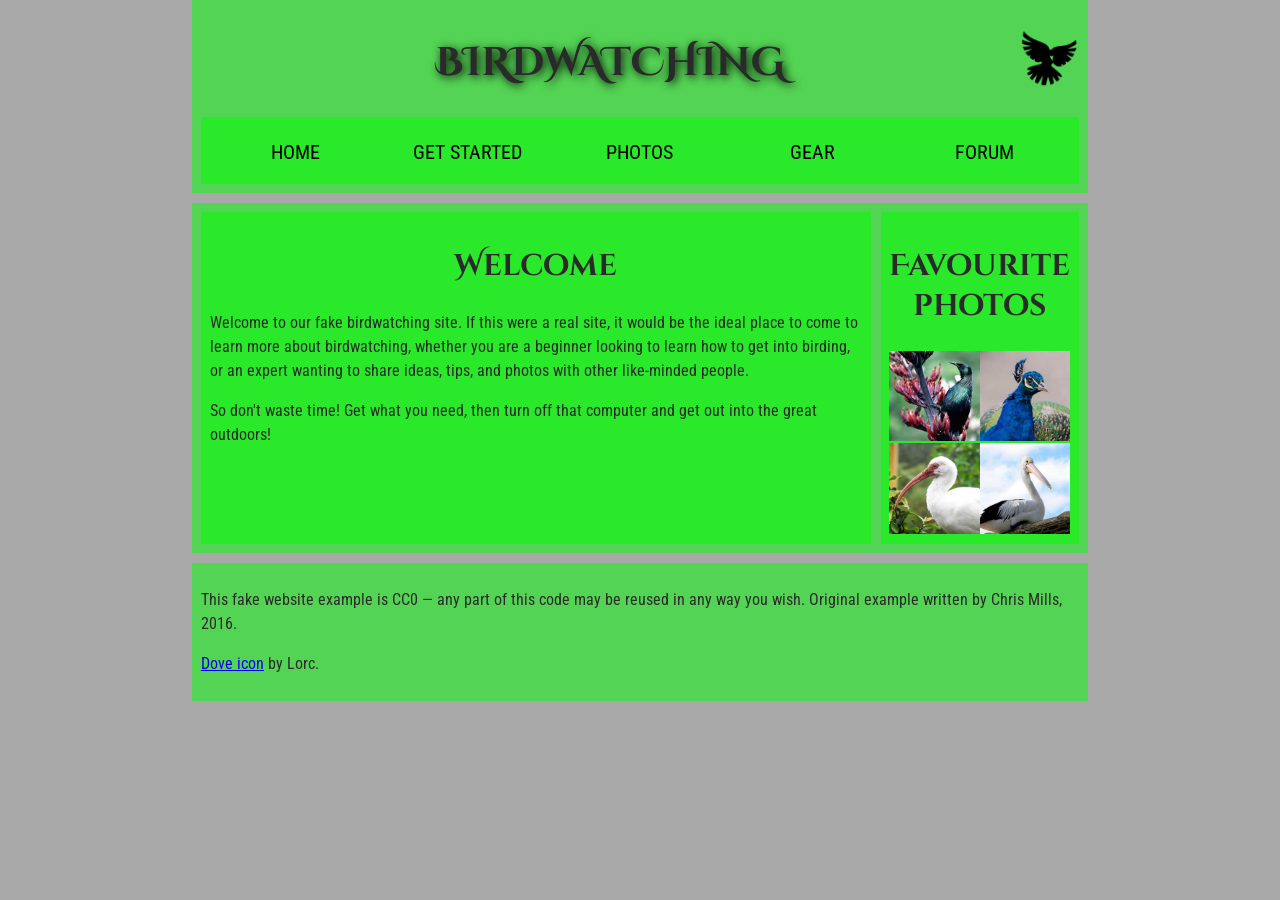
<file: Assigment 1/index.html>
<!--

         Name: Sunday Rotimi

         File: blank-template.html

         Date: 5 February 2024

        The HTML page is an interface for a birdwatching website. It has a header, main content, 
        aside section, and footer. The header contains a site title, logo, and menu. The main content
        welcomes visitors. The aside section features favorite bird photos with links to larger images. 
        The footer contains licensing details and credits the original author. 
        
-->
<!DOCTYPE html>
<html lang="en">
  <head>
    <meta charset="utf-8">
    <title>Birdwatching</title>
    <link href="https://fonts.googleapis.com/css?family=Roboto+Condensed:300%7CCinzel+Decorative:700" rel="stylesheet">
    <link rel="stylesheet" href="style.css">
    <!--[if lt IE 9]>
      <script src="https://cdnjs.cloudflare.com/ajax/libs/html5shiv/3.7.3/html5shiv.js"></script>
    <![endif]-->
  </head>

  <body>
    <header>
      <h1>Birdwatching</h1>
      <img src="dove.png" alt="a simple dove logo">
      <nav>
        <ul>
          <li><span>Home</span></li>
          <li><a href="#">Get started</a></li>
          <li><a href="#">Photos</a></li>
          <li><a href="#">Gear</a></li>
          <li><a href="#">Forum</a></li>
        </ul>
      </nav>
    </header>

    <main>
      <article>
        <h2>Welcome</h2>

        <p>Welcome to our fake birdwatching site. If this were a real site, it would be the ideal place to come to learn more about birdwatching, whether you are a beginner looking to learn how to get into birding, or an expert wanting to share ideas, tips, and photos with other like-minded people.</p>

        <p>So don't waste time! Get what you need, then turn off that computer and get out into the great outdoors!</p>
      </article>

      <aside>
        <h2>Favourite photos</h2>

        <a href="favorite-1.jpg"><img src="favorite-1_th.jpg" alt="Small black bird, black claws, long black slender beak, links to larger version of the image"></a>
        <a href="favorite-2.jpg"><img src="favorite-2_th.jpg" alt="Top half of a pretty bird with bright blue plumage on neck, light colored beak, blue headdress, links to larger version of the image"></a>
        <a href="favorite-3.jpg"><img src="favorite-3_th.jpg" alt="Top half of a large bird with white plumage, very long curved narrow light colored break, links to larger version of the image"></a>
        <a href="favorite-4.jpg"><img src="favorite-4_th.jpg" alt="Large bird, mostly white plumage with black plumage on back and rear, long straight white beak, links to larger version of the image"></a>
      </aside>
    </main>

    <footer>
      <p>This fake website example is CC0 — any part of this code may be reused in any way you wish. Original example written by Chris Mills, 2016.</p>

      <p><a href="http://game-icons.net/lorc/originals/dove.html">Dove icon</a> by Lorc.</p>
    </footer>

  </body>
</html>
</file>
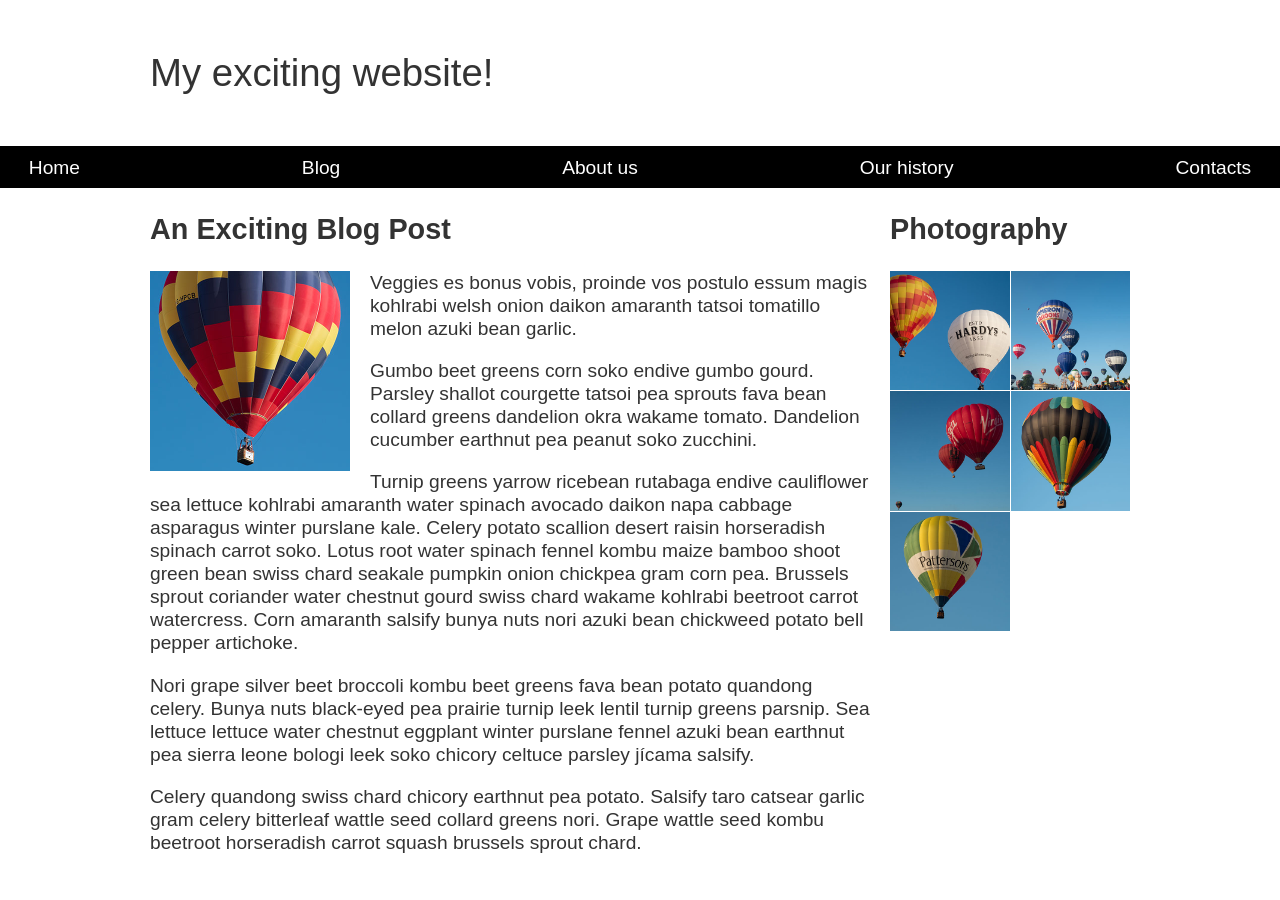
<file: Part 4/index.html>
<!--

         Name: Sunday Rotimi

         File: blank-template.html

         Date: 18 February 2024

         This HTML page presents a sleek layout for a website titled "My exciting website!" 
         It features a bold logo and a navigation bar with links to Home, Blog, and Contacts. 
         The content is divided into two sections: an engaging blog post and a photography 
         section with thumbnail images. The design is visually appealing, with a sticky navigation 
         bar and responsive layout for optimal viewing across devices, offering a user-friendly 
         experience for visitors.
-->
<!DOCTYPE html>
<html lang="en-US">
  <head>
    <meta charset="utf-8">
    <meta name="viewport" content="width=device-width, initial-scale=1">
    <title>Layout Task</title>
    <link href="styles.css" rel="stylesheet" type="text/css">
  </head>

<body>

  <div class="logo">
    My exciting website!
  </div>

  <nav>
    <ul>
      <li>
        <a href="">Home</a>
      </li>
      <li>
        <a href="">Blog</a>
      </li>
      <li>
        <a href="">About us</a>
      </li>
      <li>
        <a href="">Our history</a>
      </li>
      <li>
        <a href="">Contacts</a>
      </li>
    </ul>
  </nav>

  <main class="grid">
    <article>
      <h1>
        An Exciting Blog Post
      </h1>
      <img src="images/balloon-sq6.jpg" alt="placeholder" class="feature">
      <p>Veggies es bonus vobis, proinde vos postulo essum magis kohlrabi welsh onion daikon amaranth tatsoi tomatillo melon
        azuki bean garlic.</p>

      <p>Gumbo beet greens corn soko endive gumbo gourd. Parsley shallot courgette tatsoi pea sprouts fava bean collard greens
        dandelion okra wakame tomato. Dandelion cucumber earthnut pea peanut soko zucchini.</p>

      <p>Turnip greens yarrow ricebean rutabaga endive cauliflower sea lettuce kohlrabi amaranth water spinach avocado daikon
        napa cabbage asparagus winter purslane kale. Celery potato scallion desert raisin horseradish spinach carrot soko.
        Lotus root water spinach fennel kombu maize bamboo shoot green bean swiss chard seakale pumpkin onion chickpea gram
        corn pea. Brussels sprout coriander water chestnut gourd swiss chard wakame kohlrabi beetroot carrot watercress.
        Corn amaranth salsify bunya nuts nori azuki bean chickweed potato bell pepper artichoke.</p>

      <p>Nori grape silver beet broccoli kombu beet greens fava bean potato quandong celery. Bunya nuts black-eyed pea prairie
        turnip leek lentil turnip greens parsnip. Sea lettuce lettuce water chestnut eggplant winter purslane fennel azuki
        bean earthnut pea sierra leone bologi leek soko chicory celtuce parsley jícama salsify.</p>

      <p>Celery quandong swiss chard chicory earthnut pea potato. Salsify taro catsear garlic gram celery bitterleaf wattle
        seed collard greens nori. Grape wattle seed kombu beetroot horseradish carrot squash brussels sprout chard.</p>

    </article>

    <aside>
      <h2>
        Photography
      </h2>
      <ul class="photos">
        <li>
          <img src="images/balloon-sq1.jpg" alt="placeholder">
        </li>
        <li>
          <img src="images/balloon-sq2.jpg" alt="placeholder">
        </li>
        <li>
          <img src="images/balloon-sq3.jpg" alt="placeholder">
        </li>
        <li>
          <img src="images/balloon-sq4.jpg" alt="placeholder">
        </li>
        <li>
          <img src="images/balloon-sq5.jpg" alt="placeholder">
        </li>
      </ul>

    </aside>
  </main>

</body>

</html>
</file>
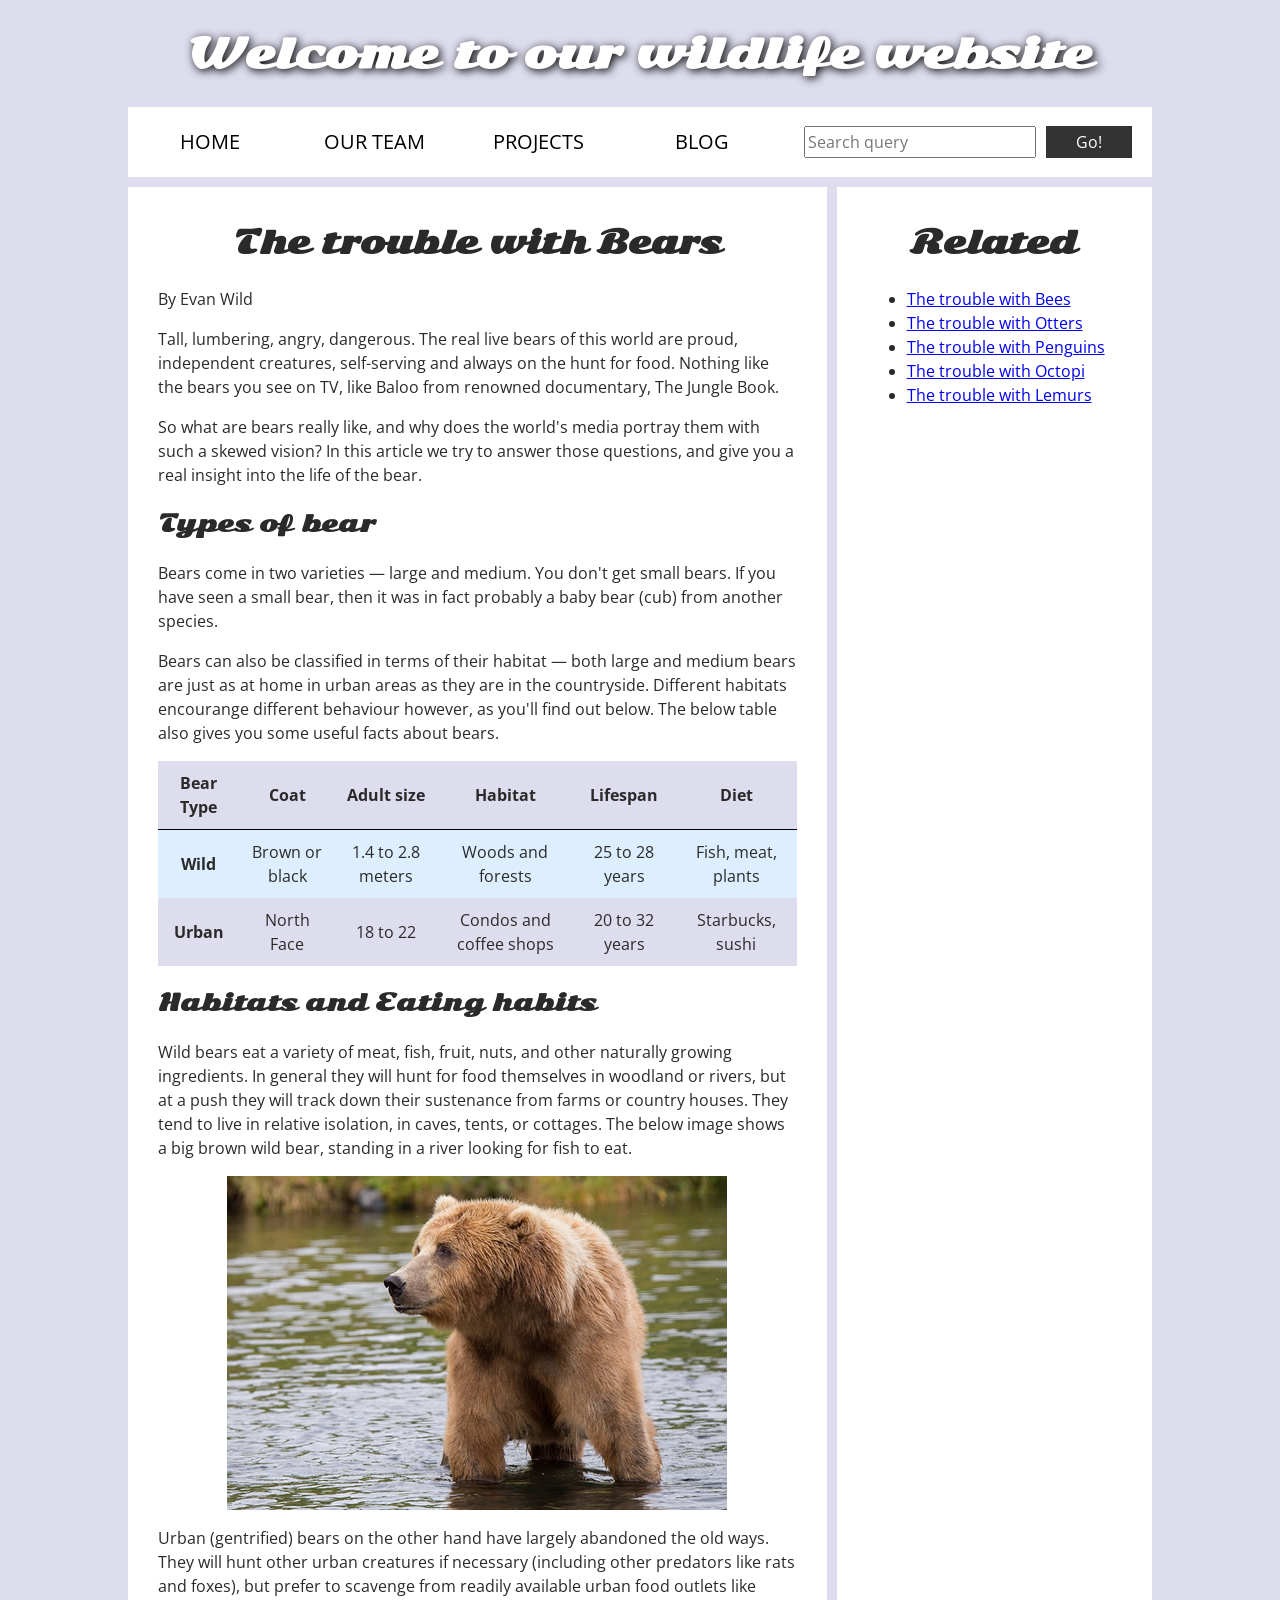
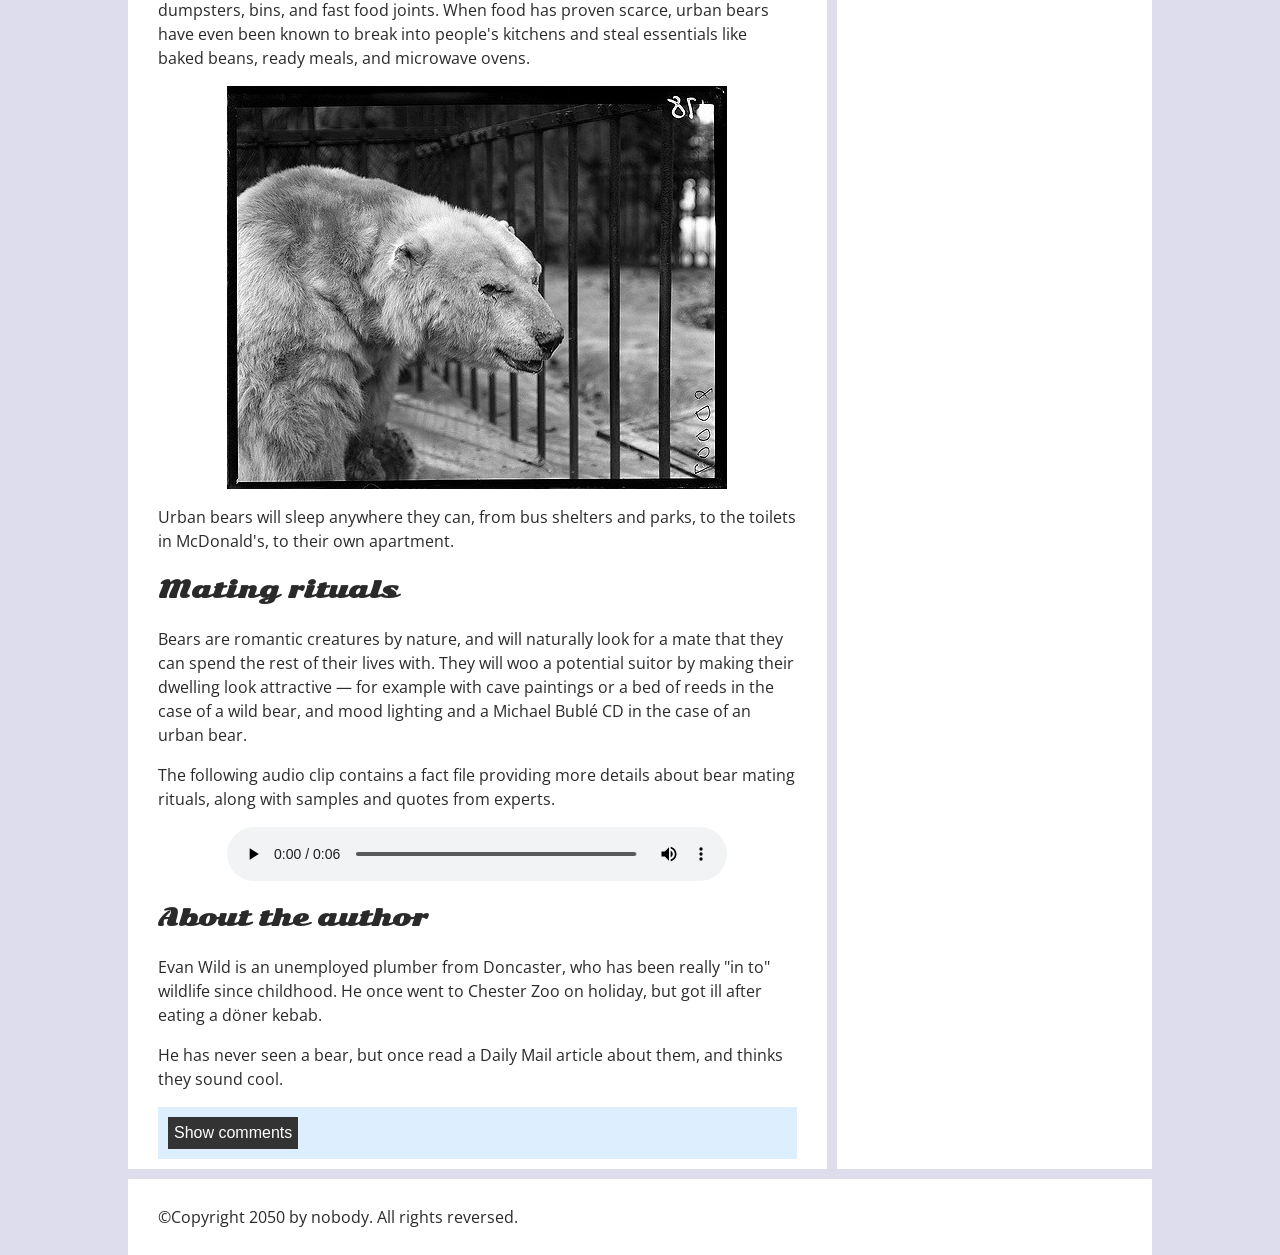
<file: Part 4/Part4_Assignment 5/index.html>
<!--

         Name: Sunday Rotimi

         File: index.html

         Date: 11 April 2024

        The webpage is an "Accessibility assessment" focused on wildlife content, featuring 
        a structured layout with a header, navigation bar, and main content area dedicated 
        to an article about bears. It incorporates various HTML elements like headings, paragraphs, 
        tables, images, and audio clips. Additionally, it includes an author section, comments 
        section, related links, and a footer with copyright information. Styled with CSS for 
        visual appeal, JavaScript functionalities enhance user experience. Overall, it aims to 
        provide informative content about bears while ensuring accessibility and user-friendliness.
-->

<!DOCTYPE html>
<html lang="en-US">
  <head>
    <meta charset="utf-8">
    <meta name="viewport" content="width=device-width">

    <title>Accessibility assessment</title>
    <link href="https://fonts.googleapis.com/css?family=Open+Sans+Condensed:300%7CSonsie+One" rel="stylesheet" type="text/css">
    <link rel="stylesheet" href="style.css">
  </head>

  <body>
    <header>
      <h1>Welcome to our wildlife website</h1>
    </header>

    <nav>
      <ul>
        <li><a href="#">Home</a></li>
        <li><a href="#">Our team</a></li>
        <li><a href="#">Projects</a></li>
        <li><a href="#">Blog</a></li>
      </ul>

      <form class="search">
        <input type="search" name="q" placeholder="Search query" aria-label="Search through site content">
        <input type="submit" value="Go!">
      </form>
    </nav>

    <main>
      <article>
        <h2>The trouble with Bears</h2>

        <p>By Evan Wild</p>

        <p>Tall, lumbering, angry, dangerous. The real live bears of this world are proud, independent creatures, self-serving and always on the hunt for food. Nothing like the bears you see on TV, like Baloo from renowned documentary, The Jungle Book.</p>

        <p>So what are bears really like, and why does the world's media portray them with such a skewed vision? In this article we try to answer those questions, and give you a real insight into the life of the bear.</p>

        <h3>Types of bear</h3>

        <p>Bears come in two varieties — large and medium. You don't get small bears. If you have seen a small bear, then it was in fact probably a baby bear (cub) from another species.</p>

        <p>Bears can also be classified in terms of their habitat — both large and medium bears are just as at home in urban areas as they are in the countryside. Different habitats encourange different behaviour however, as you'll find out below. The below table also gives you some useful facts about bears.</p>

        <table summary="Useful statistics about wild and urban bears">
          <thead>
            <tr>
              <th scope="col">Bear Type</th>
              <th scope="col">Coat</th>
              <th scope="col">Adult size</th>
              <th scope="col">Habitat</th>
              <th scope="col">Lifespan</th>
              <th scope="col">Diet</th>
            </tr>
          </thead>
          <tbody>
            <tr>
              <th scope="row">Wild</th>
              <td>Brown or black</td>
              <td>1.4 to 2.8 meters</td>
              <td>Woods and forests</td>
              <td>25 to 28 years</td>
              <td>Fish, meat, plants</td>
            </tr>
            <tr>
              <th scope="row">Urban</th>
              <td>North Face</td>
              <td>18 to 22</td>
              <td>Condos and coffee shops</td>
              <td>20 to 32 years</td>
              <td>Starbucks, sushi</td>
            </tr>
          </tbody>
        </table>

        <h3>Habitats and Eating habits</h3>

        <p>Wild bears eat a variety of meat, fish, fruit, nuts, and other naturally growing ingredients. In general they will hunt for food themselves in woodland or rivers, but at a push they will track down their sustenance from farms or country houses. They tend to live in relative isolation, in caves, tents, or cottages. The below image shows <span id="wild-label">a big brown wild bear, standing in a river looking for fish to eat</span>.</p>

        <img src="media/wild-bear.jpg" aria-labelledby="wild-label">

        <p>Urban (gentrified) bears on the other hand have largely abandoned the old ways. They will hunt other urban creatures if necessary (including other predators like rats and foxes), but prefer to scavenge from readily available urban food outlets like dumpsters, bins, and fast food joints. When food has proven scarce, urban bears have even been known to break into people's kitchens and steal essentials like baked beans, ready meals, and microwave ovens.</p>

        <img src="media/urban-bear.jpg" aria-labelledby="urban-label">

        <p>Urban bears will sleep anywhere they can, from bus shelters and parks, to the toilets in McDonald's, to their own apartment.</p>

        <h3>Mating rituals</h3>

        <p>Bears are romantic creatures by nature, and will naturally look for a mate that they can spend the rest of their lives with. They will woo a potential suitor by making their dwelling look attractive — for example with cave paintings or a bed of reeds in the case of a wild bear, and mood lighting and a Michael Bublé CD in the case of an urban bear.</p>

        <p>The following audio clip contains a fact file providing more details about bear mating rituals, along with samples and quotes from experts.</p>

        <audio controls>
          <source src="media/bear.mp3" type="audio/mp3">
          <source src="media/bear.ogg" type="audio/ogg">
          <p>It looks like your browser doesn't support HTML5 audio players. Here is a <a href="bear.mp3">direct link to the audio file</a> instead.</p>
        </audio>

        <aside>

          <h3>About the author</h3>

          <p>Evan Wild is an unemployed plumber from Doncaster, who has been really "in to" wildlife since childhood. He once went to Chester Zoo on holiday, but got ill after eating a döner kebab.

          <p>He has never seen a bear, but once read a Daily Mail article about them, and thinks they sound cool.</p>

        </aside>
        <section class="comments">
          <button class="show-hide">Show comments</button>

          <div class="comment-wrapper">

            <h2>Add comment</h2>

            <form class="comment-form">
              <div class="flex-pair">
                <label for="name">Your name:</label>
                <input type="text" name="name" id="name" placeholder="Enter your name">
              </div>
              <div class="flex-pair">
                <label for="comment">Your comment:</label>
                <input type="text" name="comment" id="comment" placeholder="Enter your comment">
              </div>
              <div>
                <input type="submit" value="Submit comment">
              </div>
            </form>

            <h2>Comments</h2>

            <ul class="comment-container">

              <li>

                <p>Bob Fossil</p>

                <p>Oh I am so glad you taught me all about the big brown angry guys in the woods. With their sniffing little noses and their bad attitudes, they can sure be a menace — I was thinking of putting them all in a truck and driving them outta here. I run a zoo, you know.</p>

              </li>

            </ul>

          </div>
        </section>
      </article>

      <div class="secondary">
        <h2>Related</h2>

        <ul>
          <li class="move"><a href="#">The trouble with Bees</a></li>
          <li class="move"><a href="#">The trouble with Otters</a></li>
          <li class="move"><a href="#">The trouble with Penguins</a></li>
          <li class="move"><a href="#">The trouble with Octopi</a></li>
          <li class="move"><a href="#">The trouble with Lemurs</a></li>
        </ul>
      </div>
    </main>

    <footer>
      <p>©Copyright 2050 by nobody. All rights reversed.</p>
    </footer>

    <script src="main.js"></script>

  </body>
</html>
</file>
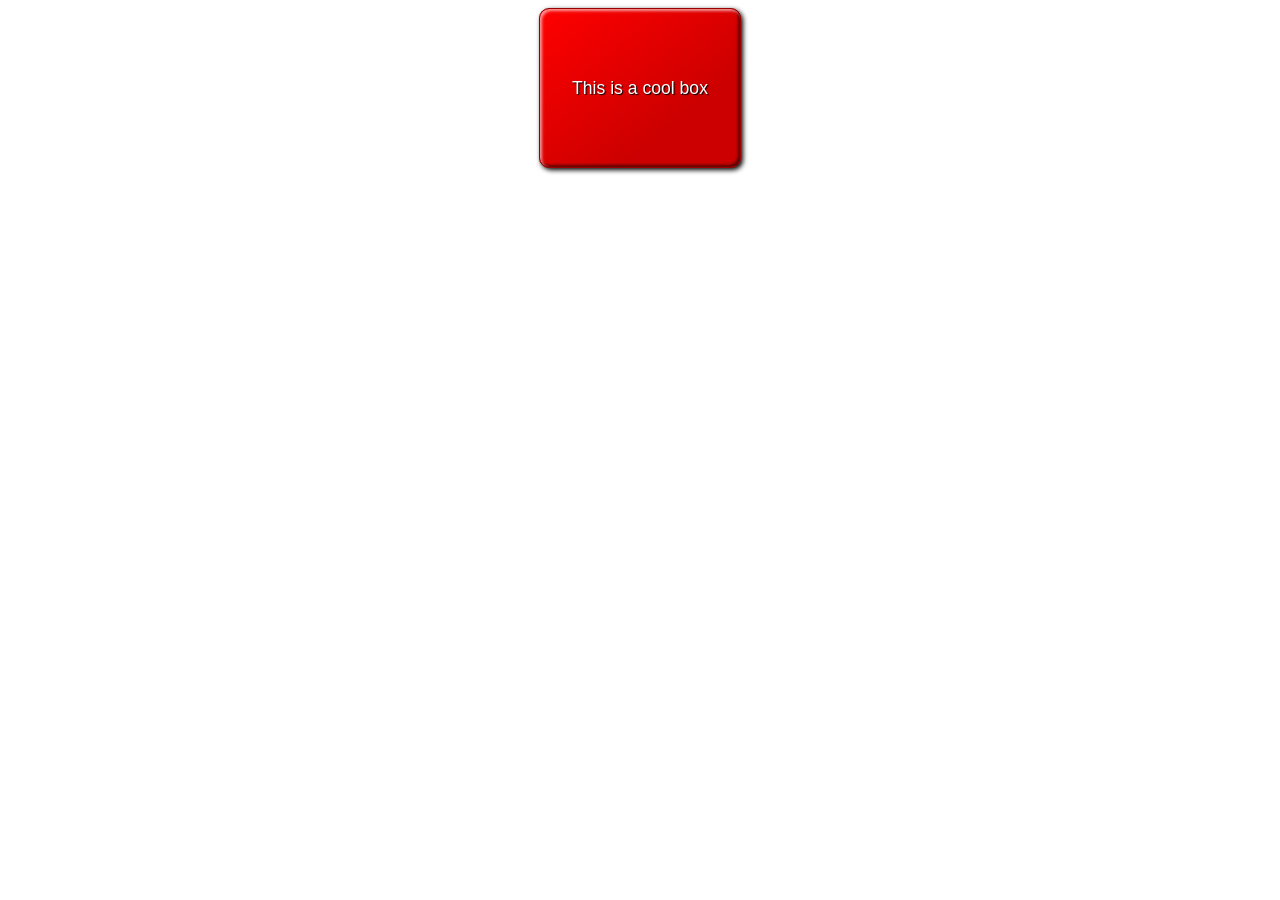
<file: Part 2/Part2_Assignemt 3/Part 2/index.html>
<!--

         Name: Sunday Rotimi

         File: blank-template.html

         Date: 18 February 2024

         This webpage is titled "Cool box" and features a styled box in the center of the page. 
         The box has a red background with a gradient effect, rounded corners, and a border. 
         The text inside the box is centered, white, and has a shadow effect to make it stand out. 
         The page is designed to display a simple message stating "This is a cool box".
-->
<!DOCTYPE html>
<html lang="en-US">
  <head>
    <meta charset="utf-8">
    <meta name="viewport" content="width=device-width">
    <title>Cool box</title>
    <link href="style.css" rel="stylesheet" type="text/css">
  </head>
  <body>
      <div>This is a cool box</div>
  </body>
</html>
</file>
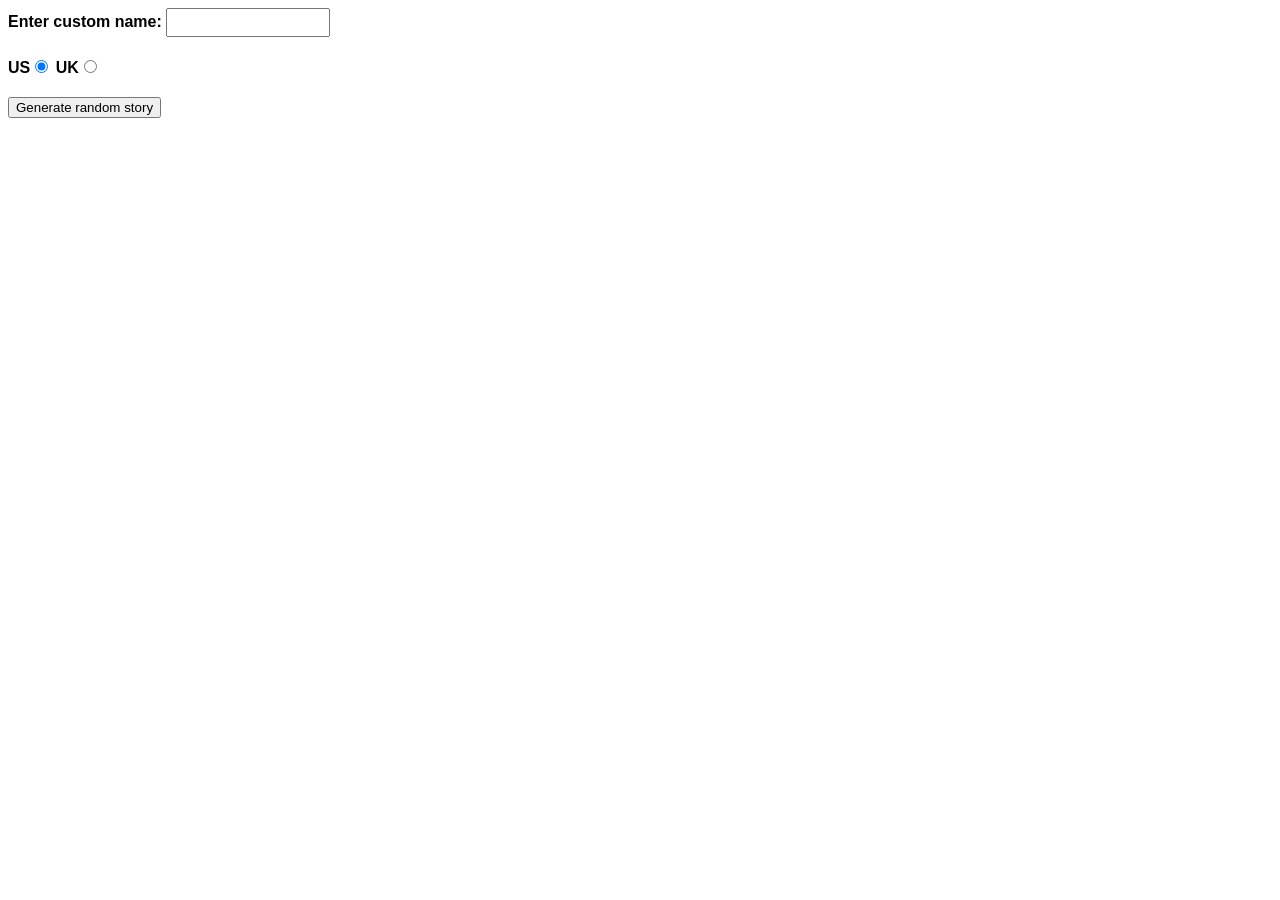
<file: Part 3/Part3_Assignment 4/Assigment4_Part 1/index.html>
<!--

         Name: Sunday Rotimi

         File: index.html

         Date: 18 March 2024

        This HTML document creates a webpage featuring a silly story generator. 
        It includes a form for entering a custom name and radio buttons for selecting 
        either "US" or "UK" measurements. Upon clicking the "Generate random story" button, 
        JavaScript generates a silly story by replacing placeholders in a template with 
        random values from predefined arrays. If a custom name is entered, it substitutes 
        "Bob" in the story. Additionally, if the UK option is selected, Fahrenheit temperatures 
        and weights in pounds are converted to Celsius temperatures and stone, respectively. 
        The generated story is then displayed on the page.
-->

<!DOCTYPE html>
<html lang="en-US">
  <head>
    <meta charset="utf-8" />
    <meta name="viewport" content="width=device-width" />

    <title>Silly story generator</title>

    <style>
      body {
        font-family: helvetica, sans-serif;
        width: 350px;
      }

      label {
        font-weight: bold;
      }

      div {
        padding-bottom: 20px;
      }

      input[type="text"] {
        padding: 5px;
        width: 150px;
      }

      p {
        background: #ffc125;
        color: #5e2612;
        padding: 10px;
        visibility: hidden;
      }
    </style>
  </head>

  <body>
    <div>
      <label for="customname">Enter custom name:</label>
      <input id="customname" type="text" placeholder="" />
    </div>
    <div>
      <label for="us">US</label
      ><input id="us" type="radio" name="ukus" value="us" checked />
      <label for="uk">UK</label
      ><input id="uk" type="radio" name="ukus" value="uk" />
    </div>
    <div>
      <button class="randomize">Generate random story</button>
    </div>
    <!-- Thanks a lot to Willy Aguirre for his help with the code for this assessment -->
    <p class="story"></p>
    <script src="main.js"></script>
  </body>
</html>
</file>
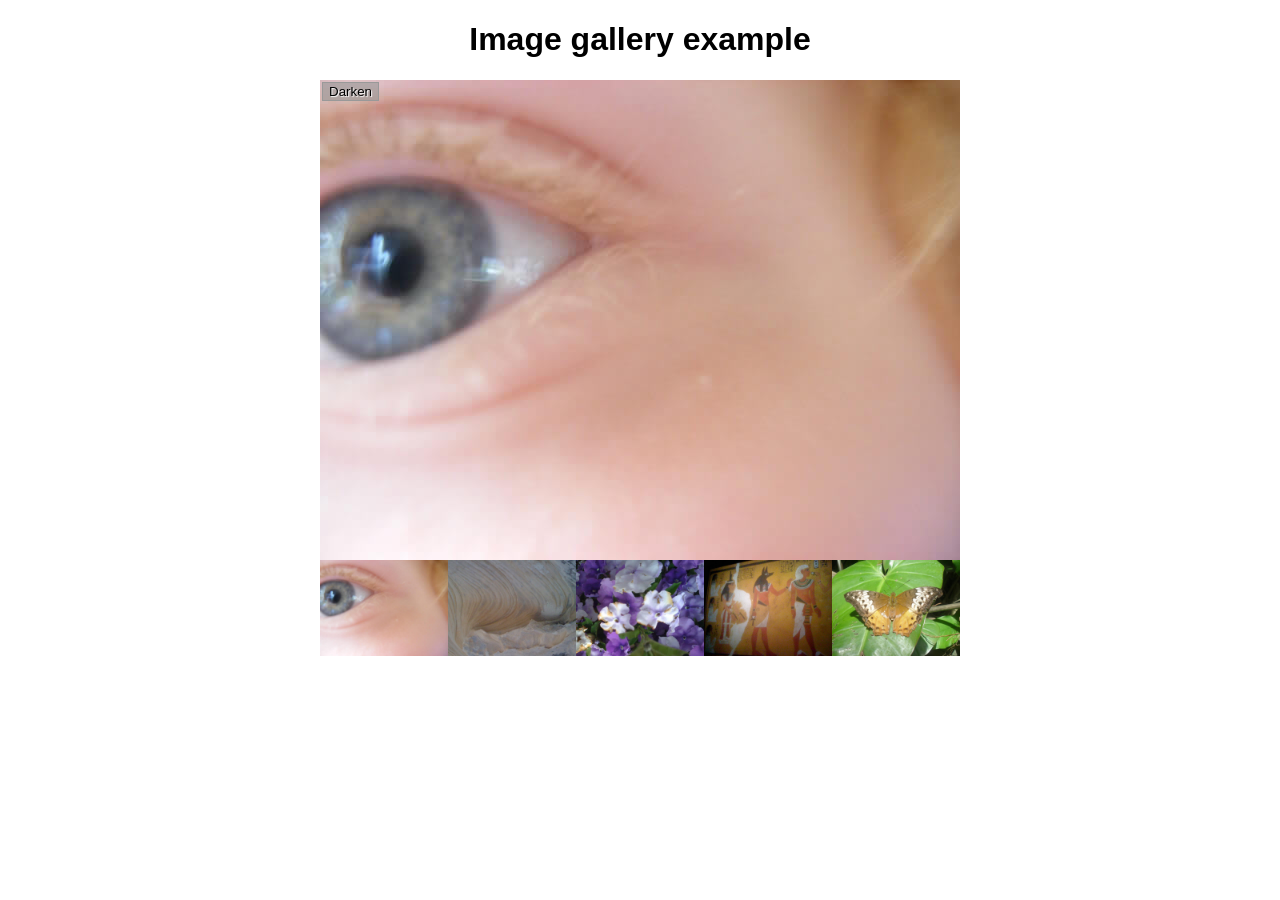
<file: Part 3/Part3_Assignment 4/Assigment4_Part 2/index.html>
<!--

        Name: Sunday Rotimi

        File: index.html

        Date: 25 March 2024

        The HTML page functions as an interactive image gallery example. It enables users to view a main image 
        displayed within a designated container and switch between different images by clicking on dynamically
        generated thumbnail images. Additionally, users have the option to toggle the darkness of the displayed
        image using a button. This functionality is achieved through JavaScript, which dynamically generates 
        thumbnail images, updates the displayed image upon thumbnail selection, and adjusts the darkness level
        of the image overlay based on button clicks.
-->

<!DOCTYPE html>
<html lang="en-us">
  <head>
    <meta charset="utf-8">

    <title>Image gallery</title>

    <link rel="stylesheet" href="style.css">
    
  </head>

  <body>
    <h1>Image gallery example</h1>

    <div class="full-img">
      <img class="displayed-img" src="images/pic1.jpg" alt="Closeup of a human eye">
      <div class="overlay"></div>
      <button class="dark">Darken</button>
    </div>

    <div class="thumb-bar">


    </div>
    <script src="main.js"></script>
  </body>
</html>
</file>
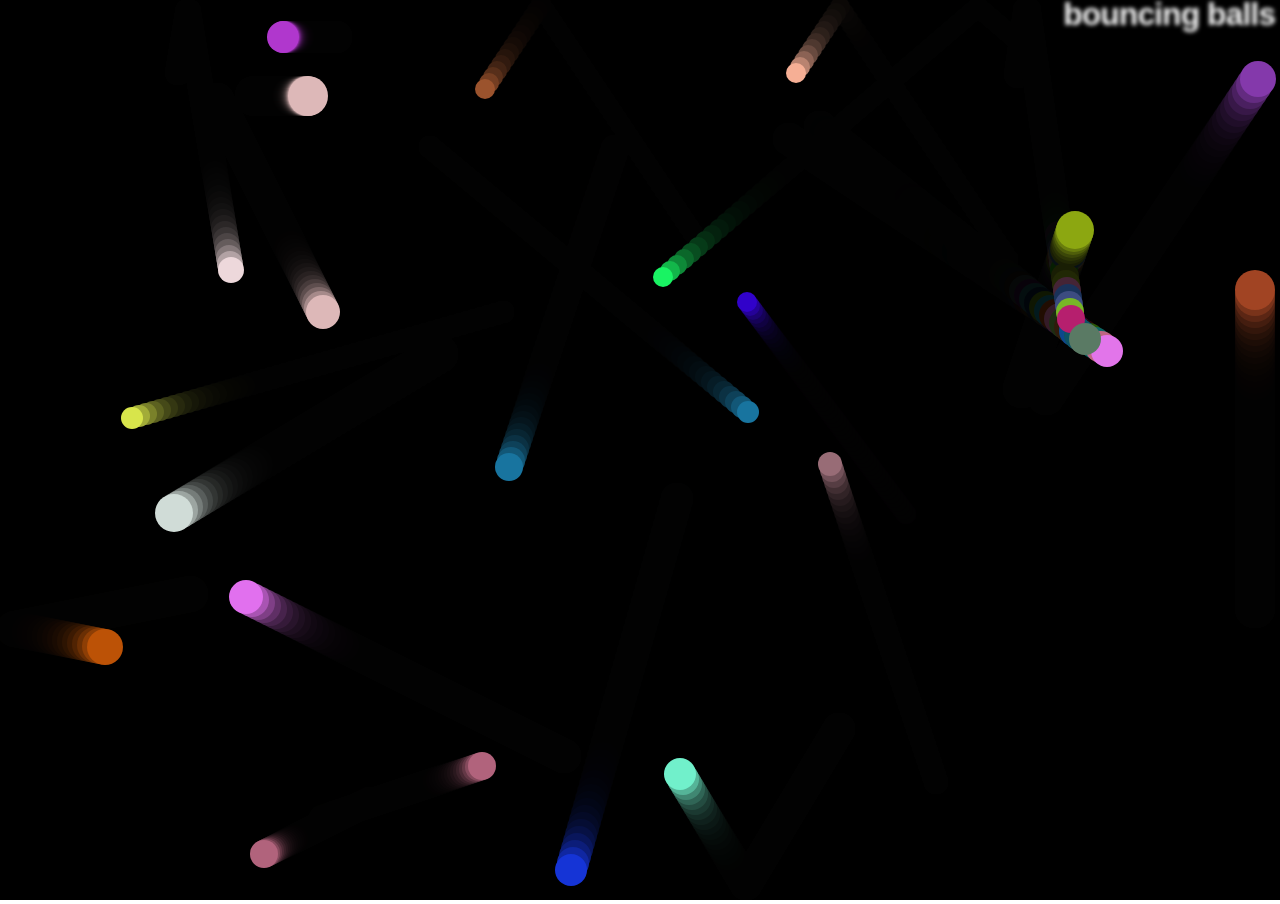
<file: Part 3/Part3_Assignment 4/Assigment4_Part 3/index.html>
<!--

        Name: Sunday Rotimi

        File: index.html

        Date: 25 March 2024

        The page generates an interactive animation featuring multiple balls moving dynamically 
        within an HTML5 canvas. These balls exhibit behavior such as bouncing off the edges of 
        the canvas and changing colors upon collision with one another. The animation is achieved
        through JavaScript, which defines the properties and behavior of the balls, orchestrates 
        their movement, and manages collision detection. Users can observe the balls' movement 
        and interactions directly on the webpage, providing an engaging visual experience.
-->
<!DOCTYPE html>
<html lang="en-US">
  <head>
    <meta charset="utf-8">
    <meta name="viewport" content="width=device-width">
    <title>Bouncing balls</title>
    <link rel="stylesheet" href="style.css">
  </head>

  <body>
    <h1>bouncing balls</h1>
    <canvas></canvas>

    <script src="main.js"></script>
  </body>
</html>
</file>
<file: Assigment 1/style.css>
/* || General setup */

html, body {
  margin: 0;
  padding: 0;
}

html {
  font-size: 10px;
  background-color: #a9a9a9;
}

body {
  width: 70%;
  min-width: 800px;
  margin: 0 auto;
}

/* || typography */

h1, h2, h3 {
  font-family: 'Cinzel Decorative', cursive;
  color: #2a2a2a;
}

p, input, li {
  font-family: 'Roboto Condensed', sans-serif;
  color: #2a2a2a;
}

h1 {
  font-size: 4rem;
  text-align: center;
  text-shadow: 2px 2px 10px black;
}

h2 {
  font-size: 3rem;
  text-align: center;
}

h3 {
  font-size: 2.2rem;
}

p, li {
  font-size: 1.6rem;
  line-height: 1.5;
}

/* || header layout */

header {
  margin-bottom: 10px;
  display: flex;
  flex-flow: row wrap;
}

body > * {
  background-color: red;
  padding: 1%;
}

main, header, nav, article, aside, footer, section {
  background-color: rgba(0,255,0,0.5);
  padding: 1%;
}

h1 {
  flex: 5;
  text-transform: uppercase;
}

header img {
  display: block;
  height: 60px;
  padding-top: 20.15px;
}

nav {
  height: 50px;
  flex: 100%;
  display: flex;
}

nav ul {
  padding: 0;
  list-style-type: none;
  flex: 2;
  display: flex;
}

nav li {
  display: inline;
  text-align: center;
  flex: 1;
}

nav a, nav span {
  display: inline-block;
  font-size: 2rem;
  height: 3rem;
  line-height: 1.7;
  text-transform: uppercase;
  text-decoration: none;
  color: black;

}

/* || main layout */

main {
  display: flex;
}

article,section {
  flex: 4;
}

aside {
  flex: 1;
  margin-left: 10px;
  padding: 1%;
}

aside a {
  display: block;
  float: left;
  width: 50%;
}

aside img {
  max-width: 100%;
}

footer {
  margin-top: 10px;
}
</file>
<file: Part 4/styles.css>
body {
  background-color: #fff;
  color: #333;
  margin: 0;
  font: 1.2em / 1.2 Arial, Helvetica, sans-serif;
}

img {
    max-width: 100%;
    display: block;
}

.logo {
  font-size: 200%;
  padding: 50px 20px;
  margin: 0 auto;
  max-width: 980px;
}

.grid {
  margin: 0 auto;
  padding: 0 20px;
  max-width: 980px;
  display: grid;
  grid-template-columns: 3fr 1fr;
  gap: 20px;
}

nav {
  background-color: #000;
  padding: .5em;
  top: 0;
  position: sticky;
}

nav ul {
  margin: 0;
  padding: 0;
  list-style: none;
  display: flex;
  justify-content: space-between;
}

nav a {
  color: #fff;
  text-decoration: none;
  padding: .5em 1em;
}

.photos {
  list-style: none;
  margin: 0;
  padding: 0;
  display: grid;
  gap: 1px;
  grid-template-columns: 1fr 1fr;
}

.feature {
    width: 200px;
    float: left;
    margin: 0 20px 20px 0;
}
</file>
<file: Part 4/Part4_Assignment 5/style.css>
/* || General setup */

html, body {
  margin: 0;
  padding: 0;
}

html {
  font-size: 10px;
  background-color: #dde;
}

body {
  width: 80%;
  min-width: 1024px;
  margin: 0 auto;
}

/* || typography */

h1, h2, h3 {
  font-family: 'Sonsie One', cursive;
  color: #2a2a2a;
}

p, input, li, table, label {
  font-family: 'Open Sans Condensed', sans-serif;
  color: #2a2a2a;
}

h1 {
  font-size: 4rem;
  text-align: center;
  color: white;
  text-shadow: 2px 2px 10px black;
}

h2 {
  font-size: 3rem;
  text-align: center;
}

h3 {
  font-size: 2.2rem;
}

p, li, table {
  font-size: 1.6rem;
  line-height: 1.5;
}

/* || header layout */

nav, article, footer, .secondary {
  background-color: white;
}

article, footer, .secondary {
  padding: 10px 30px;
}

article {
  margin-right: 10px;
}

nav {
  height: 50px;
  display: flex;
  padding: 1% 0;
  margin-bottom: 10px;
}

nav ul {
  padding: 0;
  list-style-type: none;
  flex: 2;
  display: flex;
}

nav li {
  display: inline;
  text-align: center;
  flex: 1;
}

nav a {
  display: inline-block;
  font-size: 2rem;
  text-transform: uppercase;
  text-decoration: none;
  color: black;
}

nav .search {
  flex: 1;
  display: flex;
  align-items: center;
  height: 100%;
  padding: 0 2em;
}

.search input {
  font-size: 1.6rem;
  height: 32px;
}

.search input[type="search"] {
  flex: 3;
}

.search input[type="submit"] {
  flex: 1;
  margin-left: 1rem;
  background: #333;
  border: 0;
  color: white;
}

/* || main layout */

main {
  display: flex;
}

article {
  flex: 5;
}

.secondary {
  flex: 2;
}

footer {
  margin-top: 10px;
}

/* Table styling */

table {
  width: 100%;
  background-color: #dde;
  border-collapse: collapse;
}

th, td {
  padding: 10px;
}

td {
  text-align: center;
}

th[scope="col"] {
  border-bottom: 1px solid black;
}

tbody tr:nth-child(odd) {
  background-color: #def;
}

/* styling content images and audio */

img, audio {
  display: block;
  margin: 0 auto;
}

audio {
  width: 500px;
}

/* Comments styling */

.comments {
  background-color: #def;
  padding: 10px;
}

.show-hide {
  cursor: pointer;
}

.comments h2 {
  font-size: 2rem;
}

.comments h2:nth-of-type(2) {
  margin-bottom: 0;
}

.comment-form {
  margin-bottom: 3rem;
}

.comment-form .flex-pair {
  display: flex;
  padding: 0 3rem 1rem;
}

.comment-form label {
  align-self: center;
  flex: 2;
  text-align: right;
}

.comment-form input {
  margin-left: 1rem;
  flex: 6;
}

.comment-form input, .comment-form label, .show-hide {
  font-size: 1.6rem;
  height: 32px;
}

.comment-form input[type="submit"], .show-hide {
  background: #333;
  border: 0;
  color: white;
}

.comment-form input[type="submit"] {
  width: 30%;
  display: block;
  margin: 0 auto;
}

.comment-container {
  margin-top: 0;
}

.comment-container li {
  list-style-type: none;
  display: flex;
}

.comment-container li p:nth-child(1) {
  flex: 1;
  font-weight: bold;
}

.comment-container li p:nth-child(2) {
  flex: 5;
}
.move:hover, a:hover {
  color:black;
  display:inline-block;
  text-decoration:none;
  font-size:123%;
  font-weight:bold;
}
</file>
<file: Part 2/Part2_Assignemt 3/Part 2/style.css>
html {
  font-family: sans-serif;
}

div {
  
  width: 200px;
  margin: auto;
  line-height: 9;
  
  font-size: 1.1rem;
  text-align: center;
  color: white;
 
  text-shadow: 1px 1px 1px black;
 
  border-radius: 10px;
  border: 1px solid #990000;
 
  background-color: red;
  background-image: linear-gradient(
    to top left,
    rgba(0, 0, 0, 0.2),
    rgba(0, 0, 0, 0.2) 30%,
    rgba(0, 0, 0, 0)
  );
 
  box-shadow: inset 2px 2px 3px rgba(255, 255, 255, 0.6),
    inset -2px -2px 3px rgba(0, 0, 0, 0.6), 2px 2px 5px black;
}
</file>
<file: Part 3/Part3_Assignment 4/Assigment4_Part 2/style.css>
h1 {
  font-family: helvetica, arial, sans-serif;
  text-align: center;
}

body {
  width: 640px;
  margin: 0 auto;
}

.full-img {
  position: relative;
  display: block;
  width: 640px;
  height: 480px;
}

.overlay {
  position: absolute;
  top: 0;
  left: 0;
  width: 640px;
  height: 480px;
  background-color: rgba(0,0,0,0);
}

button {
  border: 0;
  background: rgba(150,150,150,0.6);
  text-shadow: 1px 1px 1px white;
  border: 1px solid #999;
  position: absolute;
  cursor: pointer;
  top: 2px;
  left: 2px;
}

.thumb-bar img {
  display: block;
  width: 20%;
  float: left;
  cursor: pointer;
}
</file>
<file: Part 3/Part3_Assignment 4/Assigment4_Part 3/style.css>
html, body {
  margin: 0;
}

html {
  font-family: 'Helvetica Neue', Helvetica, Arial, sans-serif;
  height: 100%;
}

body {
  overflow: hidden;
  height: inherit;
}

h1 {
  font-size: 2rem;
  letter-spacing: -1px;
  position: absolute;
  margin: 0;
  top: -4px;
  right: 5px;

  color: transparent;
  text-shadow: 0 0 4px white;
}
</file>
